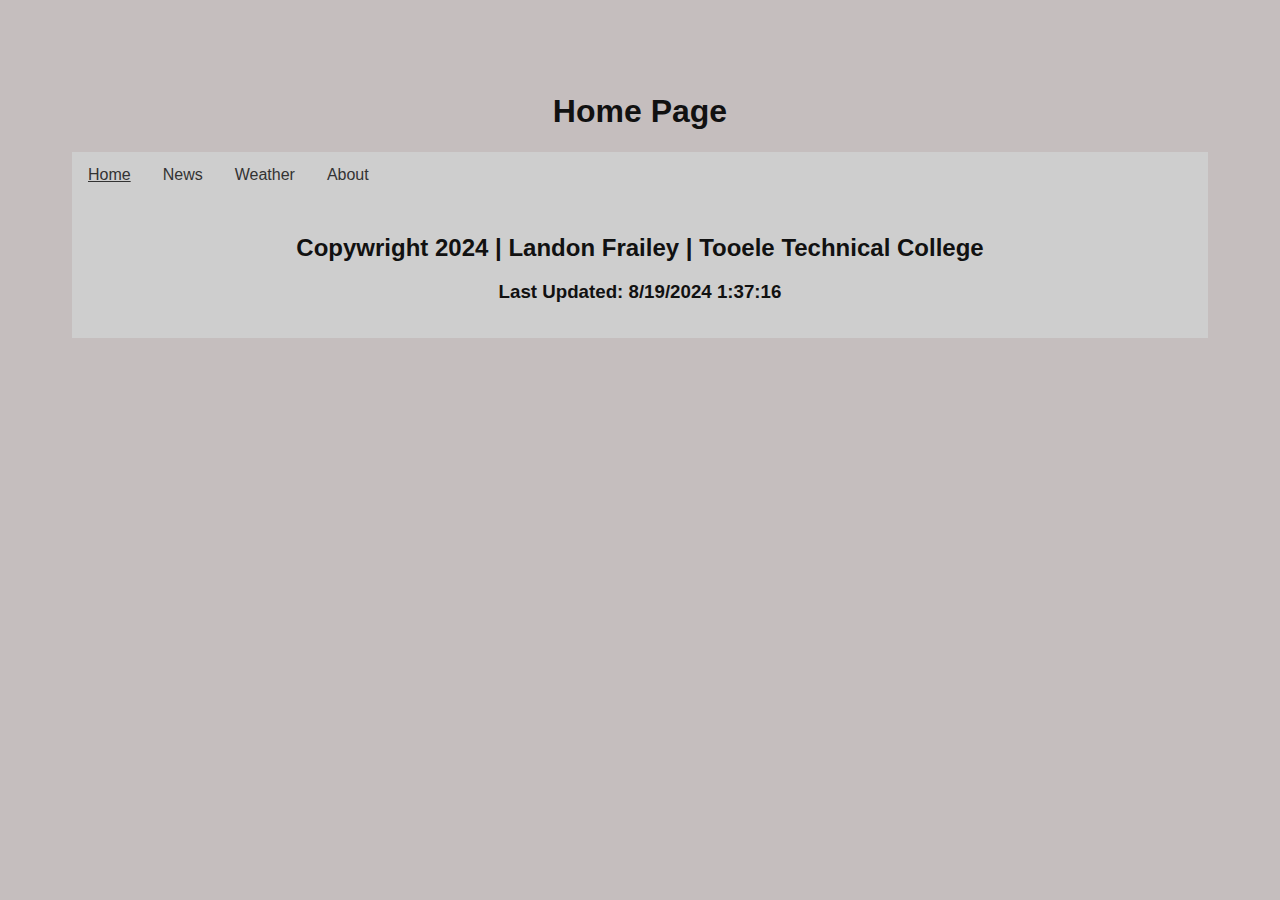
<file: index.html>
<!DOCTYPE html>
<html lang="en">
  <head>
    <meta charset="UTF-8" />
    <meta name="viewport" content="width=device-width, initial-scale=1.0" />
    <title>Weather App V2</title>
    <link rel="stylesheet" href="styles.css" />
  </head>
  <body>
    <header>
      <h1>Home Page</h1>
    </header>
    <nav>
      <ul>
        <li>
          <p class="nav"><ins>Home</ins></p>
        </li>

        <li>
          <a target="_self" href="./news.html">News</a>
        </li>
        <li>
          <a target="_self" href="./weather.html">Weather</a>
        </li>
        <li>
          <a target="_self" href="./about.html">About</a>
        </li>
      </ul>
    </nav>
    <main></main>
    <footer>
      <h2>Copywright 2024 | Landon Frailey | Tooele Technical College</h2>
      <h3>Last Updated: 8/19/2024 1:37:16</h3>
    </footer>
  </body>
</html>
</file>
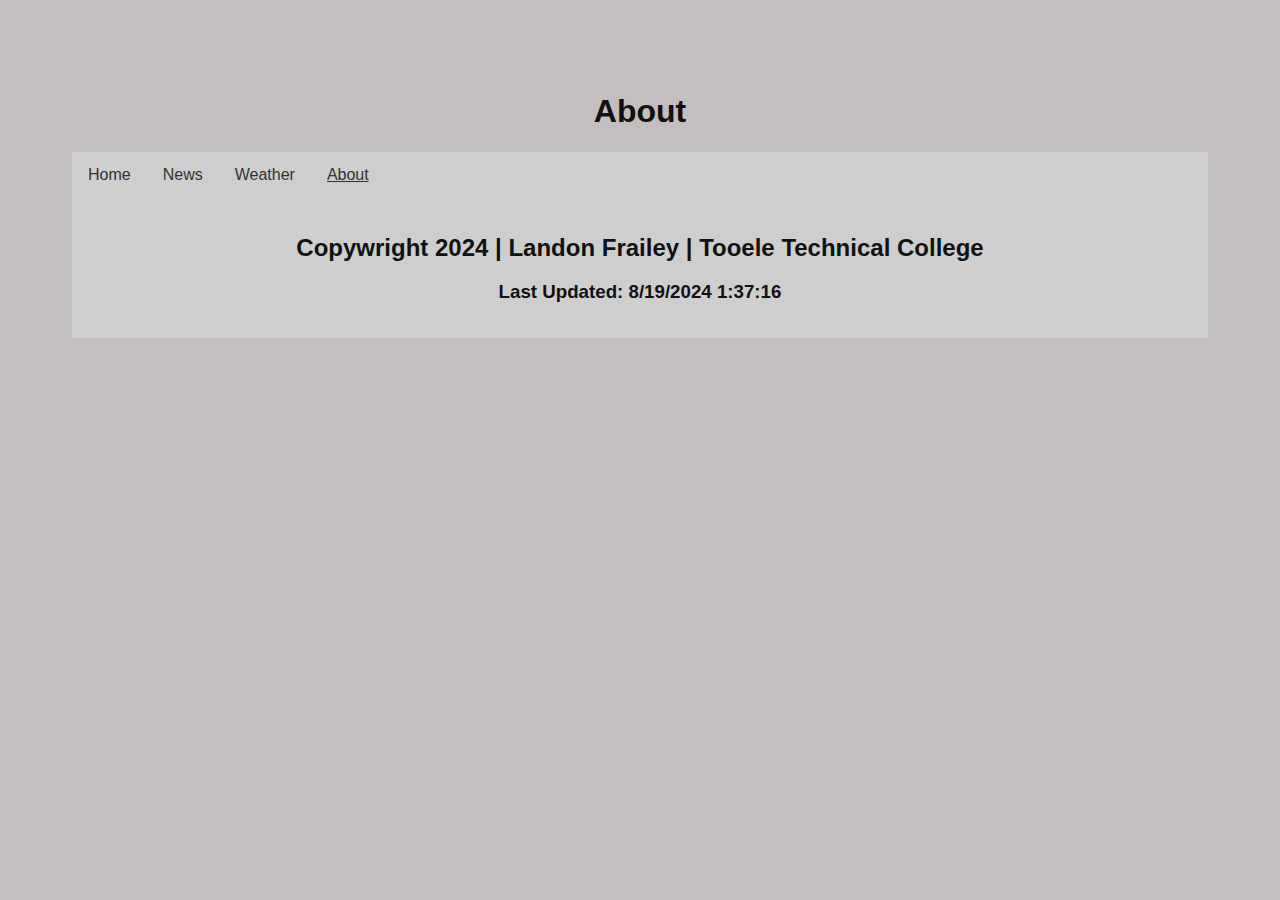
<file: about.html>
<!DOCTYPE html>
<html lang="en">
  <head>
    <meta charset="UTF-8" />
    <meta name="viewport" content="width=device-width, initial-scale=1.0" />
    <title>Weather App V2</title>
    <link rel="stylesheet" href="styles.css" />
  </head>
  <body>
    <header>
      <h1>About</h1>
    </header>
    <nav>
      <ul>
        <li>
          <a target="_self" href="./index.html">Home</a>
        </li>
        <li>
          <a target="_self" href="./news.html">News</a>
        </li>
        <li>
          <a target="_self" href="./weather.html">Weather</a>
        </li>
        <li>
          <p class="nav">
            <ins>About</ins>
          </p>
        </li>
      </ul>
    </nav>
    <main></main>
    <footer>
      <h2>Copywright 2024 | Landon Frailey | Tooele Technical College</h2>
      <h3>Last Updated: 8/19/2024 1:37:16</h3>
    </footer>
  </body>
</html>
</file>
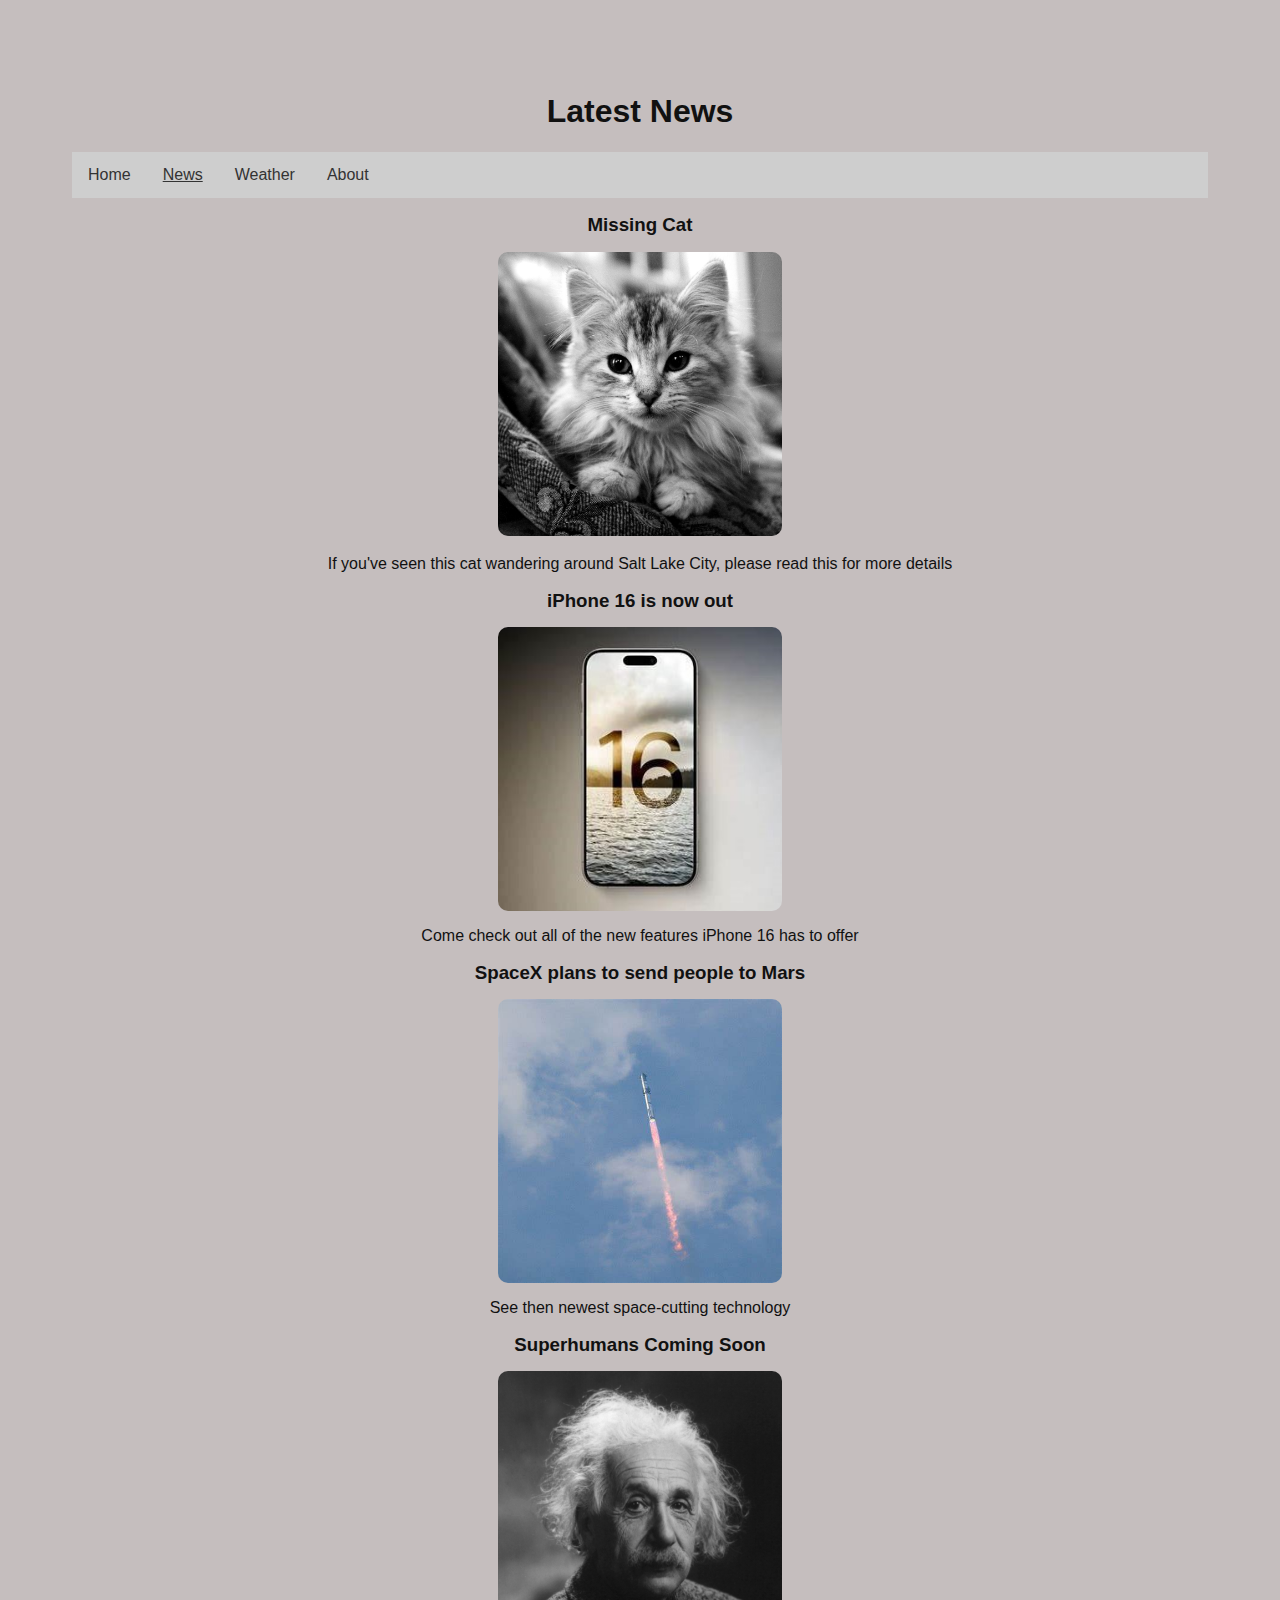
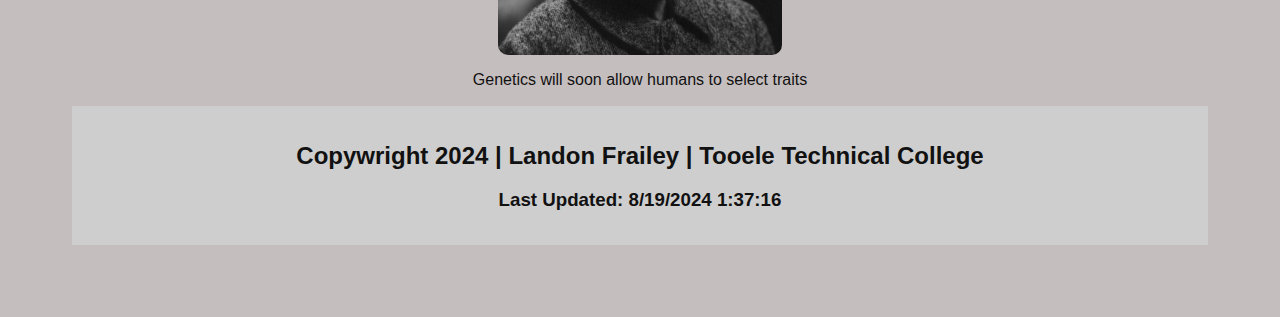
<file: news.html>
<!DOCTYPE html>
<html lang="en">
  <head>
    <meta charset="UTF-8" />
    <meta name="viewport" content="width=device-width, initial-scale=1.0" />
    <title>Weather App V2</title>
    <link rel="stylesheet" href="styles.css" />
  </head>
  <body>
    <header>
      <h1>Latest News</h1>
    </header>
    <nav>
      <ul>
        <li>
          <a target="_self" href="./index.html">Home</a>
        </li>
        <li>
          <p class="nav"><ins>News</ins></p>
        </li>
        <li>
          <a target="_self" href="./weather.html">Weather</a>
        </li>
        <li>
          <a target="_self" href="./about.html">About</a>
        </li>
      </ul>
    </nav>
    <main>
      <section>
        <article class="articles">
          <h3>Missing Cat</h3>
          <img id="pictures" src="./news/cat_photo1.jpg" alt="main article" />
          <h2>
            <a id="header-article"></a>
          </h2>
          <p>
            If you've seen this cat wandering around Salt Lake City, please read
            this for more details
          </p>
        </article>
        <article class="articles">
          <h3>iPhone 16 is now out</h3>
          <img id="pictures" src="./news/iphone.jpg" alt="main article" />
          <p>Come check out all of the new features iPhone 16 has to offer</p>
        </article>
        <article class="articles">
          <h3>SpaceX plans to send people to Mars</h3>
          <img id="pictures" src="./news/spacex.jpg" alt="main article" />
          <p id="article-desc-1">See then newest space-cutting technology</p>
        </article>
        <article class="articles">
          <h3>Superhumans Coming Soon</h3>
          <img id="pictures" src="./news/superhumans.jpg" alt="main article" />
          <p>Genetics will soon allow humans to select traits</p>
        </article>
      </section>
    </main>
    <footer>
      <h2>Copywright 2024 | Landon Frailey | Tooele Technical College</h2>
      <h3>Last Updated: 8/19/2024 1:37:16</h3>
    </footer>
  </body>
</html>
</file>
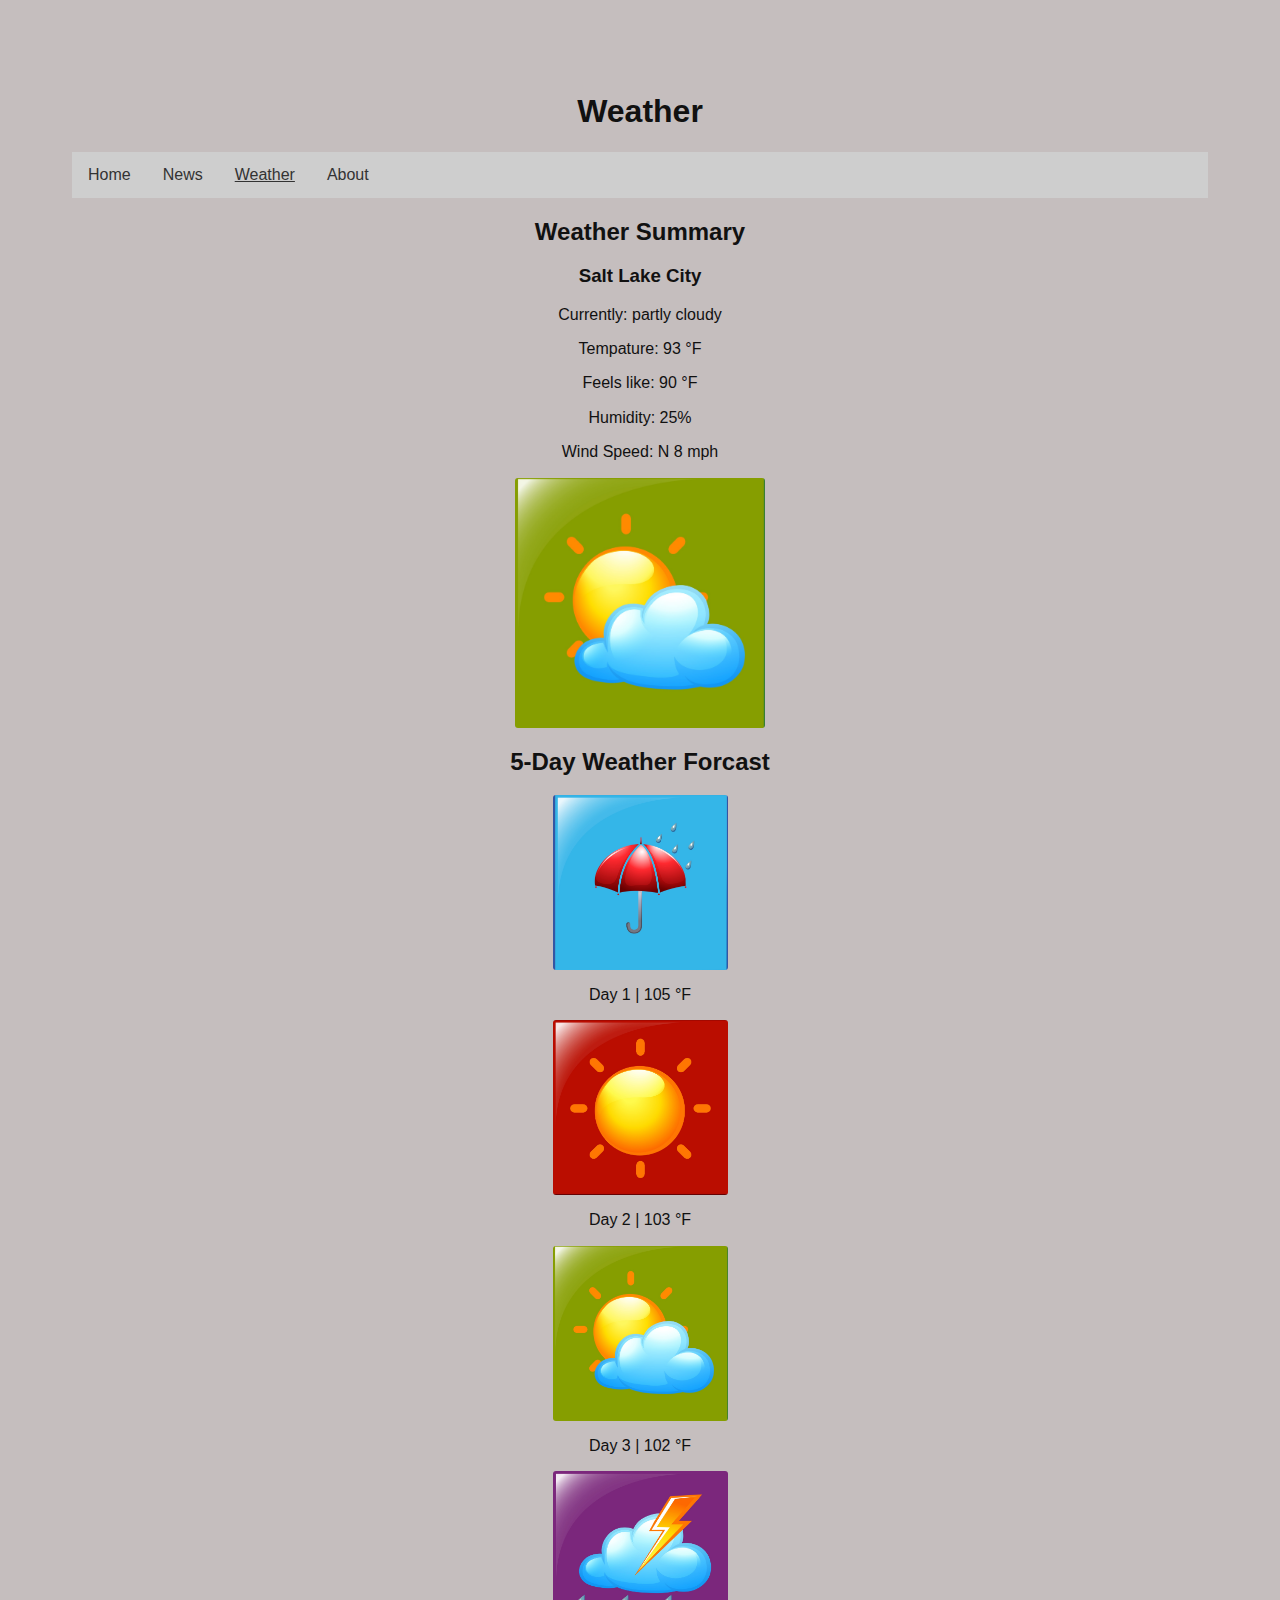
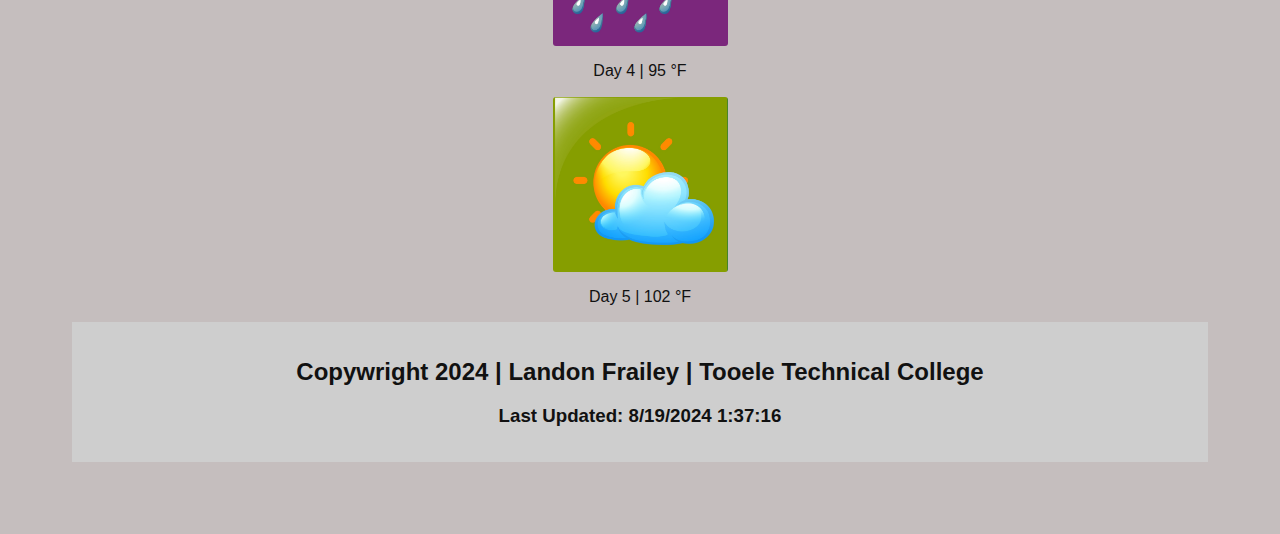
<file: weather.html>
<!DOCTYPE html>
<html lang="en">
  <head>
    <meta charset="UTF-8" />
    <meta name="viewport" content="width=device-width, initial-scale=1.0" />
    <title>Weather App V2</title>
    <link rel="stylesheet" href="styles.css" />
  </head>
  <body>
    <header>
      <h1>Weather</h1>
    </header>
    <nav>
      <ul>
        <li>
          <a target="_self" href="./index.html">Home</a>
        </li>
        <li>
          <a target="_self" href="./news.html">News</a>
        </li>
        <li>
          <p class="nav"><ins>Weather</ins></p>
        </li>
        <li>
          <a target="_self" href="./about.html">About</a>
        </li>
      </ul>
    </nav>
    <main>
      <section id="today-text">
        <h2>Weather Summary</h2>
        <h3>Salt Lake City</h3>
        <p>Currently: partly cloudy</p>
        <p>Tempature: 93 °F</p>
        <p>Feels like: 90 °F</p>
        <p>Humidity: 25%</p>
        <p>Wind Speed: N 8 mph</p>
      </section>
      <figure>
        <img src="./weather/partlyCloudy.jpg" alt="partlyCloudy" id="today" />
      </figure>
      <h2 class="five-day-text">5-Day Weather Forcast</h2>
      <figure>
        <img src="./weather/Umbrella.jpg" alt="rainy" class="fiveday" />
        <p class="five-day-text">Day 1 | 105 °F</p>
      </figure>
      <figure>
        <img src="./weather/Sunny.jpg" alt="sunny" class="fiveday" />
        <p class="five-day-text">Day 2 | 103 °F</p>
      </figure>
      <figure>
        <img
          src="./weather/partlyCloudy.jpg"
          alt="partlyCloudy"
          class="fiveday"
        />
        <p class="five-day-text">Day 3 | 102 °F</p>
      </figure>
      <figure>
        <img
          src="./weather/thunderStorms.jpg"
          alt="thunderStorms"
          class="fiveday"
        />
        <p class="five-day-text">Day 4 | 95 °F</p>
      </figure>
      <figure>
        <img
          src="./weather/partlyCloudy.jpg"
          alt="partlyCloudy"
          class="fiveday"
        />
        <p class="five-day-text">Day 5 | 102 °F</p>
      </figure>
    </main>
    <footer>
      <h2>Copywright 2024 | Landon Frailey | Tooele Technical College</h2>
      <h3>Last Updated: 8/19/2024 1:37:16</h3>
    </footer>
  </body>
</html>
</file>
<file: styles.css>
body {
  background: rgb(197, 190, 190);
  color: #111;
  padding: 4em;
  font-family: sans-serif;
  line-height: 1.15;
}
footer,
header {
  text-align: center;
}
footer {
  background-color: #cecece;
  padding: 1rem;
}
img.fiveday {
  display: flex;
  flex-direction: column;
  justify-content: center;
  align-items: center;
  margin: auto;
  border-radius: 3px;
  width: 175px;
  height: 175px;
}
img#today {
  display: flex;
  flex-direction: column;
  justify-content: center;
  align-items: center;
  margin: auto;
  width: 250px;
  height: 250px;
  border-radius: 3px;
}
img#pictures {
  display: flex;
  flex-direction: column;
  justify-content: center;
  align-items: center;
  border-radius: 10px;
  margin: auto;
  max-width: 25%;
}
.nav {
  margin: 0px;
  text-decoration: none;
}

ul {
  max-width: 100%;
  list-style-type: none;
  margin: 0;
  padding: 0;
  overflow: hidden;
  background-color: #cecece;
}

li a,
li p {
  float: left;
  display: block;
  color: #333;
  text-align: center;
  padding: 14px 16px;
  text-decoration: none;
}

li a:hover:not(.active) {
  background-color: #111;
}

.active {
  background-color: #048caa;
}
.article-title {
  text-align: center;
}
article p,
article h3 {
  display: flex;
  flex-direction: column;
  justify-content: center;
  align-items: center;
  margin: 1rem;
}
#today-text {
  text-align: center;
}
.five-day-text {
  text-align: center;
}
</file>
